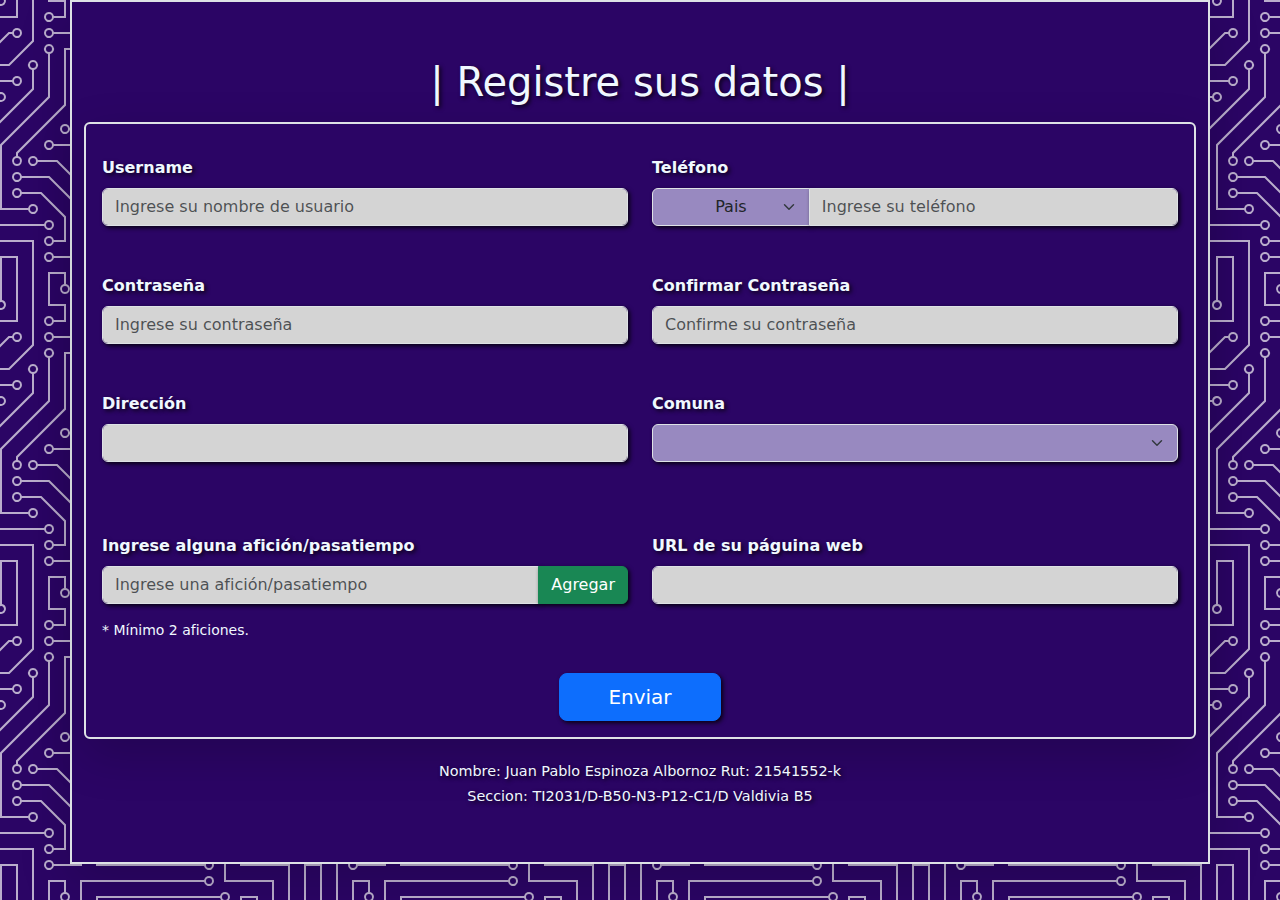
<file: index.html>
<!DOCTYPE html>
<html lang="es">

<head>
    <meta charset="UTF-8">
    <meta name="viewport" content="width=device-width, initial-scale=1.0">
    <title>Ejemplo básico de Bootstrap</title>
    <link href="https://cdn.jsdelivr.net/npm/bootstrap@5.3.3/dist/css/bootstrap.min.css" rel="stylesheet"
        integrity="sha384-QWTKZyjpPEjISv5WaRU9OFeRpok6YctnYmDr5pNlyT2bRjXh0JMhjY6hW+ALEwIH" crossorigin="anonymous">
    <link rel="stylesheet" href="css/style.css">
</head>
<body>
    <div id="contenedor-todo" class="container py-md-5 py-sm-2 custom-padding border border-2 shadow-lg">
        <header class="d-flex justify-content-center mt-2">
        <h1 class="text-center ">| Registre sus datos |</h1>
        </header>
        <form action="saludo.html" onsubmit="return validar()" method="post"
            class="w-100 p-3 mb-4 mt-2 mx-auto rounded border border-2 shadow-lg ">
            <div class="row mb-3">
                <div class="col-md-6  col-xs-2 mt-3">
                    <label class="form-label">Username</label>
                    <input id="input-username" class="form-control custom-input" type="text"
                        placeholder="Ingrese su nombre de usuario">
                    <div id="error-username" class="small mt-2 mb-3"></div>
                </div>
                <div class="col-md-6  col-xs-2 mt-3">
                    <label class="form-label">Teléfono</label>
                    <div id="telefono-all" class="input-group">
                        <select id="select-pais" onchange="actualizarPrefijo()" class="form-select input-group-text">
                            <option  value="default" selected disabled hidden >Pais</option>
                            <option value="CO">CO</option>
                            <option value="CL">CL</option>
                            <option value="PE">PE</option>
                        </select>
                        <input id="input-telefono" class="form-control custom-input" type="tel" placeholder="Ingrese su teléfono" onfocus="verificarSeleccionPais()">
                    </div>
                    <div id="error-telefono" class="small mt-2 mb-3"></div>
                </div>
            </div>
            <div class="row mb-3">
                <div class="col-md-6  col-xs-2 mt-3">
                    <label class="form-label">Contraseña</label>
                    <input id="input-contraseña" class="form-control custom-input" type="password"
                        placeholder="Ingrese su contraseña">
                    <div id="error-contraseña" class="small mt-2 mb-3"></div>
                </div>
                <div class="col-md-6  col-xs-2 mt-3">
                    <label class="form-label ">Confirmar Contraseña</label>
                    <input id="input-confirmar-contraseña" class="form-control custom-input" type="password"
                        placeholder="Confirme su contraseña">
                    <div id="error-confirmar-contraseña" class="small mt-2 mb-3"></div>
                </div>
            </div>
            <div class="row mb-2">
                <div class="col-md-6  col-xs-2 mt-3">
                    <label class="form-label">Dirección</label>
                    <input id="input-direccion" class="form-control custom-input" type="text">
                    <div id="error-direccion" class="small mt-2 mb-5"></div>
                </div>
                <div class="col-md-6  col-xs-2 mt-3">
                    <label class="form-label">Comuna</label>
                    <select id="select-comuna" class="form-select custom-input" name="comuna">
                        <option value="default" selected disabled hidden></option>
                        <option value="sanjo">San José de la Mariquina</option>
                        <option value="lanco">Lanco</option>
                        <option value="mafil">Máfil</option>
                        <option value="loslagos">Los Lagos</option>
                        <option value="paillaco">Paillaco</option>
                        <option value="corral">Corral</option>
                        <option value="panguipulli">Panguipulli</option>
                    </select>
                    <div id="error-comuna" class="small mt-2 mb-3"></div>
                </div>
            </div>
            <div class="row mb-3">
                <div class="col-md-6 col-xs-2 mt-3">
                    <label class="form-label">Ingrese alguna afición/pasatiempo</label>
                    <div class="input-group">
                        <input class="form-control" type="text" id="input-aficion" placeholder="Ingrese una afición/pasatiempo">
                        <button onclick="agregar_aficion()" type="button" class="btn btn-success">Agregar</button>
                    </div>
                    <div class="mt-3">
                        <div id="error-aficiones" class="small mt-2 mb-3">* Mínimo 2 aficiones.</div>
                    </div>
                    <div id="lista-aficiones" class="mt-3">
                        <ul id="ul-aficiones" class="list-group">
                
                        </ul>
                    </div>
                </div>
                <div class="col-md-6  col-xs-2 mt-3">
                    <label class="form-label">URL de su páguina web</label>
                    <input id="input-url" class="form-control custom-input mb-3" type="text">
                    <div id="error-url" class="small mt-2 mb-3"></div>
                </div>
            </div>
            <div class="d-grid gap-2 d-md-block text-center">
                <button class="btn btn-primary btn-lg px-5" type="submit">Enviar</button>
            </div>
        </form>
        <footer class="card-footer">
            <h2 class="text-center">Nombre: Juan Pablo Espinoza Albornoz Rut: 21541552-k</h2>
            <h2 class="text-center">Seccion: TI2031/D-B50-N3-P12-C1/D Valdivia B5</h2>
        </footer>
    </div>
    <script src="https://cdn.jsdelivr.net/npm/bootstrap@5.3.3/dist/js/bootstrap.bundle.min.js" integrity="sha384-YvpcrYf0tY3lHB60NNkmXc5s9fDVZLESaAA55NDzOxhy9GkcIdslK1eN7N6jIeHz" crossorigin="anonymous"></script>
    <script src="js/validaciones.js"></script>
</body>
</html>
</file>
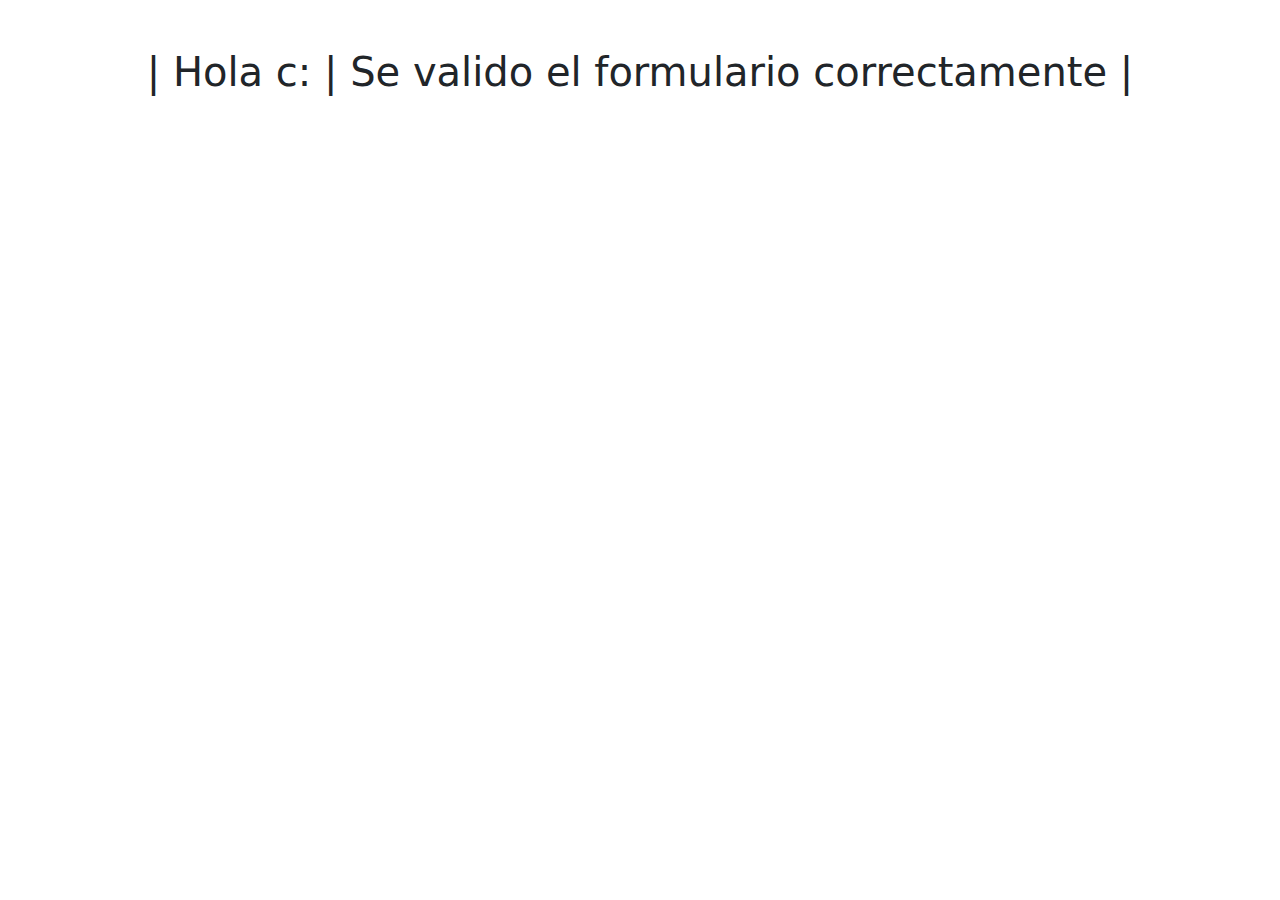
<file: saludo.html>
<!DOCTYPE html>
<html lang="es">
<head>
    <meta charset="UTF-8">
    <meta name="viewport" content="width=device-width, initial-scale=1.0">
    <title>Paso el formulario</title>
    <link href="https://cdn.jsdelivr.net/npm/bootstrap@5.3.3/dist/css/bootstrap.min.css" rel="stylesheet"
        integrity="sha384-QWTKZyjpPEjISv5WaRU9OFeRpok6YctnYmDr5pNlyT2bRjXh0JMhjY6hW+ALEwIH" crossorigin="anonymous">
</head>
<body>
    <div class="container py-md-5 py-sm-2">
        <div class="alain-item-center">
        <h1 class="text-center">| Hola c: | Se valido el formulario correctamente |</h1>
    </div>
    </div>
    <script src="https://cdn.jsdelivr.net/npm/bootstrap@5.3.3/dist/js/bootstrap.bundle.min.js" integrity="sha384-YvpcrYf0tY3lHB60NNkmXc5s9fDVZLESaAA55NDzOxhy9GkcIdslK1eN7N6jIeHz" crossorigin="anonymous"></script>
</body>
</html>
</file>
<file: css/style.css>
body{
    background-color: #2b0565;
background-image: url("data:image/svg+xml,%3Csvg xmlns='http://www.w3.org/2000/svg' viewBox='0 0 304 304' width='304' height='304'%3E%3Cpath fill='%23e7e3ed' fill-opacity='0.76' d='M44.1 224a5 5 0 1 1 0 2H0v-2h44.1zm160 48a5 5 0 1 1 0 2H82v-2h122.1zm57.8-46a5 5 0 1 1 0-2H304v2h-42.1zm0 16a5 5 0 1 1 0-2H304v2h-42.1zm6.2-114a5 5 0 1 1 0 2h-86.2a5 5 0 1 1 0-2h86.2zm-256-48a5 5 0 1 1 0 2H0v-2h12.1zm185.8 34a5 5 0 1 1 0-2h86.2a5 5 0 1 1 0 2h-86.2zM258 12.1a5 5 0 1 1-2 0V0h2v12.1zm-64 208a5 5 0 1 1-2 0v-54.2a5 5 0 1 1 2 0v54.2zm48-198.2V80h62v2h-64V21.9a5 5 0 1 1 2 0zm16 16V64h46v2h-48V37.9a5 5 0 1 1 2 0zm-128 96V208h16v12.1a5 5 0 1 1-2 0V210h-16v-76.1a5 5 0 1 1 2 0zm-5.9-21.9a5 5 0 1 1 0 2H114v48H85.9a5 5 0 1 1 0-2H112v-48h12.1zm-6.2 130a5 5 0 1 1 0-2H176v-74.1a5 5 0 1 1 2 0V242h-60.1zm-16-64a5 5 0 1 1 0-2H114v48h10.1a5 5 0 1 1 0 2H112v-48h-10.1zM66 284.1a5 5 0 1 1-2 0V274H50v30h-2v-32h18v12.1zM236.1 176a5 5 0 1 1 0 2H226v94h48v32h-2v-30h-48v-98h12.1zm25.8-30a5 5 0 1 1 0-2H274v44.1a5 5 0 1 1-2 0V146h-10.1zm-64 96a5 5 0 1 1 0-2H208v-80h16v-14h-42.1a5 5 0 1 1 0-2H226v18h-16v80h-12.1zm86.2-210a5 5 0 1 1 0 2H272V0h2v32h10.1zM98 101.9V146H53.9a5 5 0 1 1 0-2H96v-42.1a5 5 0 1 1 2 0zM53.9 34a5 5 0 1 1 0-2H80V0h2v34H53.9zm60.1 3.9V66H82v64H69.9a5 5 0 1 1 0-2H80V64h32V37.9a5 5 0 1 1 2 0zM101.9 82a5 5 0 1 1 0-2H128V37.9a5 5 0 1 1 2 0V82h-28.1zm16-64a5 5 0 1 1 0-2H146v44.1a5 5 0 1 1-2 0V18h-26.1zm102.2 270a5 5 0 1 1 0 2H98v14h-2v-16h124.1zM242 149.9V160h16v34h-16v62h48v48h-2v-46h-48v-66h16v-30h-16v-12.1a5 5 0 1 1 2 0zM53.9 18a5 5 0 1 1 0-2H64V2H48V0h18v18H53.9zm112 32a5 5 0 1 1 0-2H192V0h50v2h-48v48h-28.1zm-48-48a5 5 0 0 1-9.8-2h2.07a3 3 0 1 0 5.66 0H178v34h-18V21.9a5 5 0 1 1 2 0V32h14V2h-58.1zm0 96a5 5 0 1 1 0-2H137l32-32h39V21.9a5 5 0 1 1 2 0V66h-40.17l-32 32H117.9zm28.1 90.1a5 5 0 1 1-2 0v-76.51L175.59 80H224V21.9a5 5 0 1 1 2 0V82h-49.59L146 112.41v75.69zm16 32a5 5 0 1 1-2 0v-99.51L184.59 96H300.1a5 5 0 0 1 3.9-3.9v2.07a3 3 0 0 0 0 5.66v2.07a5 5 0 0 1-3.9-3.9H185.41L162 121.41v98.69zm-144-64a5 5 0 1 1-2 0v-3.51l48-48V48h32V0h2v50H66v55.41l-48 48v2.69zM50 53.9v43.51l-48 48V208h26.1a5 5 0 1 1 0 2H0v-65.41l48-48V53.9a5 5 0 1 1 2 0zm-16 16V89.41l-34 34v-2.82l32-32V69.9a5 5 0 1 1 2 0zM12.1 32a5 5 0 1 1 0 2H9.41L0 43.41V40.6L8.59 32h3.51zm265.8 18a5 5 0 1 1 0-2h18.69l7.41-7.41v2.82L297.41 50H277.9zm-16 160a5 5 0 1 1 0-2H288v-71.41l16-16v2.82l-14 14V210h-28.1zm-208 32a5 5 0 1 1 0-2H64v-22.59L40.59 194H21.9a5 5 0 1 1 0-2H41.41L66 216.59V242H53.9zm150.2 14a5 5 0 1 1 0 2H96v-56.6L56.6 162H37.9a5 5 0 1 1 0-2h19.5L98 200.6V256h106.1zm-150.2 2a5 5 0 1 1 0-2H80v-46.59L48.59 178H21.9a5 5 0 1 1 0-2H49.41L82 208.59V258H53.9zM34 39.8v1.61L9.41 66H0v-2h8.59L32 40.59V0h2v39.8zM2 300.1a5 5 0 0 1 3.9 3.9H3.83A3 3 0 0 0 0 302.17V256h18v48h-2v-46H2v42.1zM34 241v63h-2v-62H0v-2h34v1zM17 18H0v-2h16V0h2v18h-1zm273-2h14v2h-16V0h2v16zm-32 273v15h-2v-14h-14v14h-2v-16h18v1zM0 92.1A5.02 5.02 0 0 1 6 97a5 5 0 0 1-6 4.9v-2.07a3 3 0 1 0 0-5.66V92.1zM80 272h2v32h-2v-32zm37.9 32h-2.07a3 3 0 0 0-5.66 0h-2.07a5 5 0 0 1 9.8 0zM5.9 0A5.02 5.02 0 0 1 0 5.9V3.83A3 3 0 0 0 3.83 0H5.9zm294.2 0h2.07A3 3 0 0 0 304 3.83V5.9a5 5 0 0 1-3.9-5.9zm3.9 300.1v2.07a3 3 0 0 0-1.83 1.83h-2.07a5 5 0 0 1 3.9-3.9zM97 100a3 3 0 1 0 0-6 3 3 0 0 0 0 6zm0-16a3 3 0 1 0 0-6 3 3 0 0 0 0 6zm16 16a3 3 0 1 0 0-6 3 3 0 0 0 0 6zm16 16a3 3 0 1 0 0-6 3 3 0 0 0 0 6zm0 16a3 3 0 1 0 0-6 3 3 0 0 0 0 6zm-48 32a3 3 0 1 0 0-6 3 3 0 0 0 0 6zm16 16a3 3 0 1 0 0-6 3 3 0 0 0 0 6zm32 48a3 3 0 1 0 0-6 3 3 0 0 0 0 6zm-16 16a3 3 0 1 0 0-6 3 3 0 0 0 0 6zm32-16a3 3 0 1 0 0-6 3 3 0 0 0 0 6zm0-32a3 3 0 1 0 0-6 3 3 0 0 0 0 6zm16 32a3 3 0 1 0 0-6 3 3 0 0 0 0 6zm32 16a3 3 0 1 0 0-6 3 3 0 0 0 0 6zm0-16a3 3 0 1 0 0-6 3 3 0 0 0 0 6zm-16-64a3 3 0 1 0 0-6 3 3 0 0 0 0 6zm16 0a3 3 0 1 0 0-6 3 3 0 0 0 0 6zm16 96a3 3 0 1 0 0-6 3 3 0 0 0 0 6zm0 16a3 3 0 1 0 0-6 3 3 0 0 0 0 6zm16 16a3 3 0 1 0 0-6 3 3 0 0 0 0 6zm16-144a3 3 0 1 0 0-6 3 3 0 0 0 0 6zm0 32a3 3 0 1 0 0-6 3 3 0 0 0 0 6zm16-32a3 3 0 1 0 0-6 3 3 0 0 0 0 6zm16-16a3 3 0 1 0 0-6 3 3 0 0 0 0 6zm-96 0a3 3 0 1 0 0-6 3 3 0 0 0 0 6zm0 16a3 3 0 1 0 0-6 3 3 0 0 0 0 6zm16-32a3 3 0 1 0 0-6 3 3 0 0 0 0 6zm96 0a3 3 0 1 0 0-6 3 3 0 0 0 0 6zm-16-64a3 3 0 1 0 0-6 3 3 0 0 0 0 6zm16-16a3 3 0 1 0 0-6 3 3 0 0 0 0 6zm-32 0a3 3 0 1 0 0-6 3 3 0 0 0 0 6zm0-16a3 3 0 1 0 0-6 3 3 0 0 0 0 6zm-16 0a3 3 0 1 0 0-6 3 3 0 0 0 0 6zm-16 0a3 3 0 1 0 0-6 3 3 0 0 0 0 6zm-16 0a3 3 0 1 0 0-6 3 3 0 0 0 0 6zM49 36a3 3 0 1 0 0-6 3 3 0 0 0 0 6zm-32 0a3 3 0 1 0 0-6 3 3 0 0 0 0 6zm32 16a3 3 0 1 0 0-6 3 3 0 0 0 0 6zM33 68a3 3 0 1 0 0-6 3 3 0 0 0 0 6zm16-48a3 3 0 1 0 0-6 3 3 0 0 0 0 6zm0 240a3 3 0 1 0 0-6 3 3 0 0 0 0 6zm16 32a3 3 0 1 0 0-6 3 3 0 0 0 0 6zm-16-64a3 3 0 1 0 0-6 3 3 0 0 0 0 6zm0 16a3 3 0 1 0 0-6 3 3 0 0 0 0 6zm-16-32a3 3 0 1 0 0-6 3 3 0 0 0 0 6zm80-176a3 3 0 1 0 0-6 3 3 0 0 0 0 6zm16 0a3 3 0 1 0 0-6 3 3 0 0 0 0 6zm-16-16a3 3 0 1 0 0-6 3 3 0 0 0 0 6zm32 48a3 3 0 1 0 0-6 3 3 0 0 0 0 6zm16-16a3 3 0 1 0 0-6 3 3 0 0 0 0 6zm0-32a3 3 0 1 0 0-6 3 3 0 0 0 0 6zm112 176a3 3 0 1 0 0-6 3 3 0 0 0 0 6zm-16 16a3 3 0 1 0 0-6 3 3 0 0 0 0 6zm0 16a3 3 0 1 0 0-6 3 3 0 0 0 0 6zm0 16a3 3 0 1 0 0-6 3 3 0 0 0 0 6zM17 180a3 3 0 1 0 0-6 3 3 0 0 0 0 6zm0 16a3 3 0 1 0 0-6 3 3 0 0 0 0 6zm0-32a3 3 0 1 0 0-6 3 3 0 0 0 0 6zm16 0a3 3 0 1 0 0-6 3 3 0 0 0 0 6zM17 84a3 3 0 1 0 0-6 3 3 0 0 0 0 6zm32 64a3 3 0 1 0 0-6 3 3 0 0 0 0 6zm16-16a3 3 0 1 0 0-6 3 3 0 0 0 0 6z'%3E%3C/path%3E%3C/svg%3E");
}

#contenedor-todo {
    background-color: #2b0565;
}

h1,h2,label{
    color:aliceblue;
    text-shadow: 2px 2px 4px rgba(0, 0, 0, 0.8);
}

label{
    font-weight: bold;
}

.list-group-item.custom-color {
    background-color: rgb(152, 137, 192);
    color: black;
}

input,select,button{
    box-shadow: 2px 2px 4px rgba(0, 0, 0, 0.8);
}

h2{
    font-size: 90%;

}

#error-aficiones{
    color:aliceblue;
}

.form-control{
    background-color: rgb(212, 212, 212);
}

.form-select{
    background-color: rgb(152, 137, 192);
}

#telefono-all select {
    flex: 0 0 30%;
}

#telefono-all input {
    flex: 1 1 70%;
}
</file>
